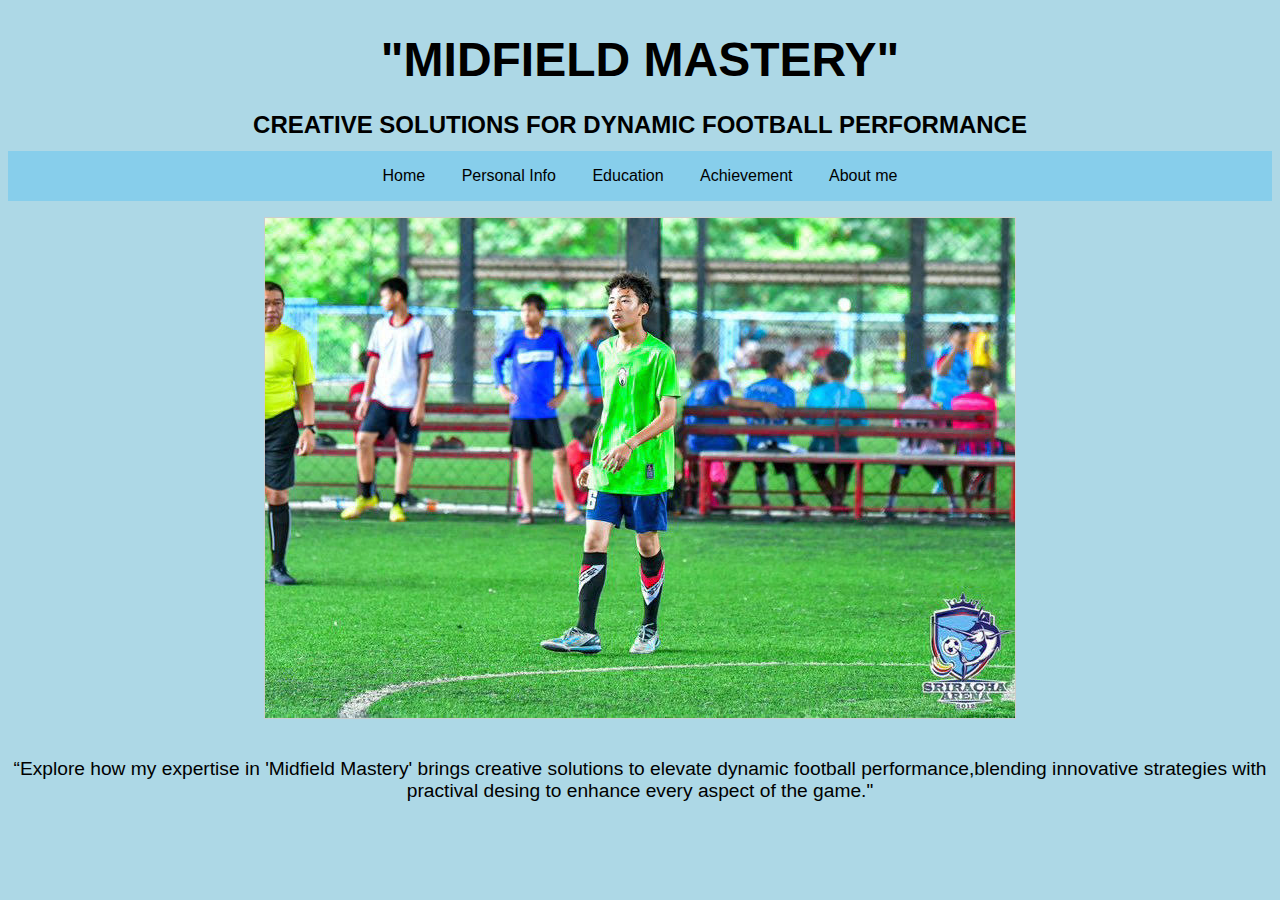
<file: index.html>
<!DOCTYPE html>
<html>
<head>
<title>"MIDFIELD MASTERY"</title>
<style>
body {
  background-color: lightblue;
  font-family: Arial, sans-serif;
  text-align: center;
}
h1 {
  font-size: 3em;
  margin-bottom: 0.5em;
}
h2 {
  font-size: 1.5em;
  margin-bottom: 0.5em;
}
p {
  font-size: 1.2em;
  margin-bottom: 1em;
}
nav {
  background-color: skyblue;
  padding: 1em;
  margin-bottom: 1em;
  max-width: 2000p;
}
ul {
  list-style: none;
  padding: 0;
  margin: 0;
  display: inline-block;
}
li {
  display: inline-block;
  margin: 0 1em;
}
a {
  text-decoration: none;
  color: black;
}
img {
  max-width: 100%;
  height: auto;
  border: 1px solid #ccc;
  margin-bottom: 1em;
}
</style>
</head>
<body>
<h1>"MIDFIELD MASTERY"</h1>
<h2>CREATIVE SOLUTIONS FOR DYNAMIC FOOTBALL PERFORMANCE</h2>

<nav>
  <ul>
    <li><a href="index.html">Home</a></li>
    <li><a href="personal Info.html">Personal Info</a></li>
    <li><a href="education.html">Education</a></li>
    <li><a href="achievement.html">Achievement</a></li>
    <li><a href="about.html">About me</a></li>
  </ul>
</nav>

<img src="m321801.jpg" alt="Football Player">

<p>“Explore how my expertise in 'Midfield Mastery' brings creative solutions to elevate dynamic football performance,blending innovative strategies with practival desing to enhance every aspect of the game."
</p>

</body>
</html>
</file>
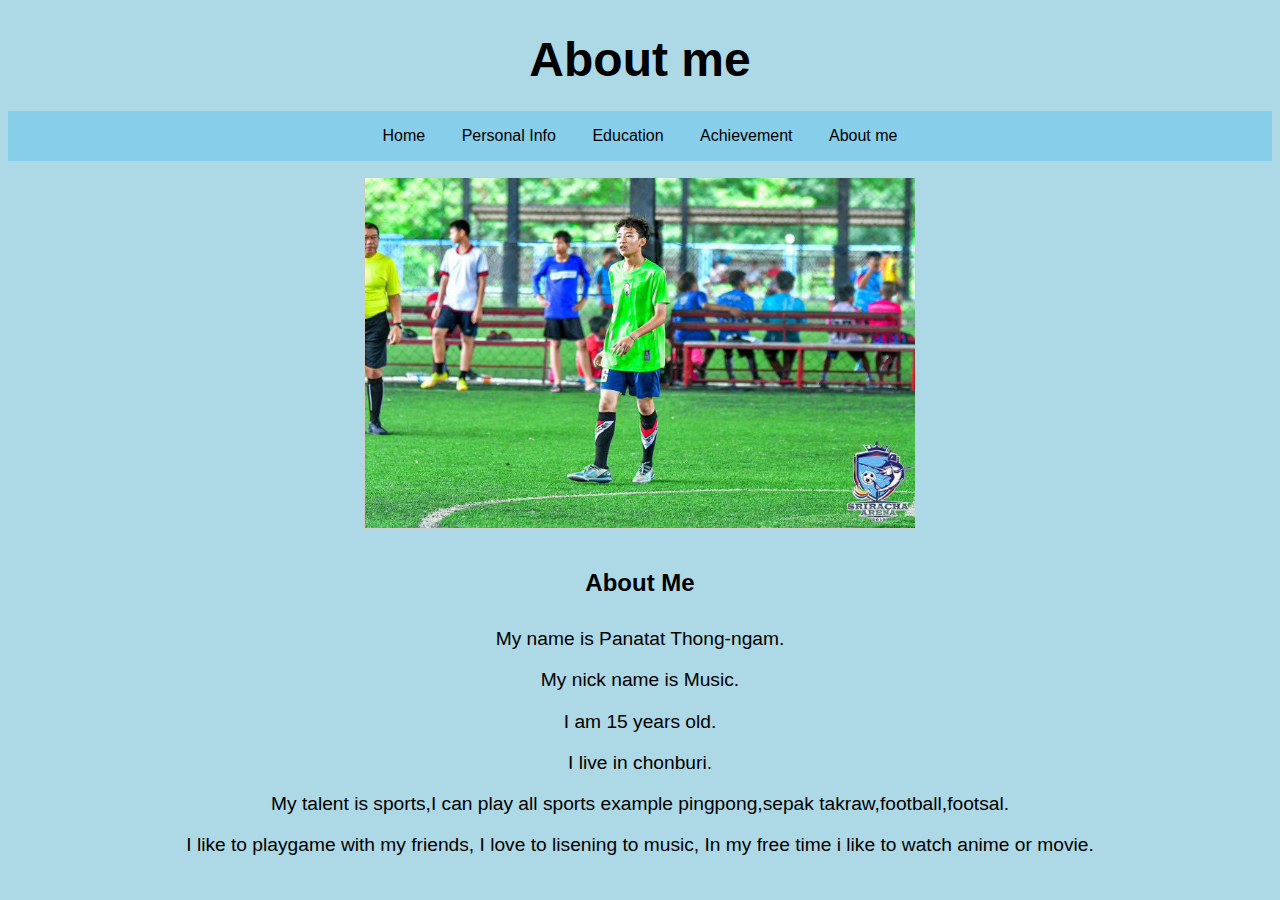
<file: about.html>
<!DOCTYPE html>
<html lang="en">
<head>
    <meta charset="UTF-8">
    <meta name="viewport" content="width=device-width, initial-scale=1.0">
    <title>MIDFIELD MASTERY</title>
    <link rel="stylesheet" href="about.css">
</head>
<body>
    <header>
        <h1>About me</h1>
        <nav>
            <ul>
                <li><a href="index.html">Home</a></li>
                <li><a href="personal Info.html">Personal Info</a></li>
                <li><a href="education.html">Education</a></li>
                <li><a href="achievement.html">Achievement</a></li>
                <li><a href="about.html">About me</a></li>
            </ul>
        </nav>
    </header>

    <main>
        <section class="profile">
    <img src="m321801.jpg" alt="Football player">
    <div class="main-content-wrapper">
    <section id="personal-info">
    <h2>About Me</h2>
    <ul>
        <p>My name is Panatat Thong-ngam.</p>
        <p>My nick name is Music.</p>
        <p>I am 15 years old.</p>
        <p>I live in chonburi.</p>
        <p>My talent is sports,I can play all sports example pingpong,sepak takraw,football,footsal.</p>
        <p>I like to playgame with my friends, I love to lisening to music, In my free time i like to watch anime or movie.</p> 
        <p></p>
        </section>
    </div>
        </section>
    </main>
</body>
</html>
</file>
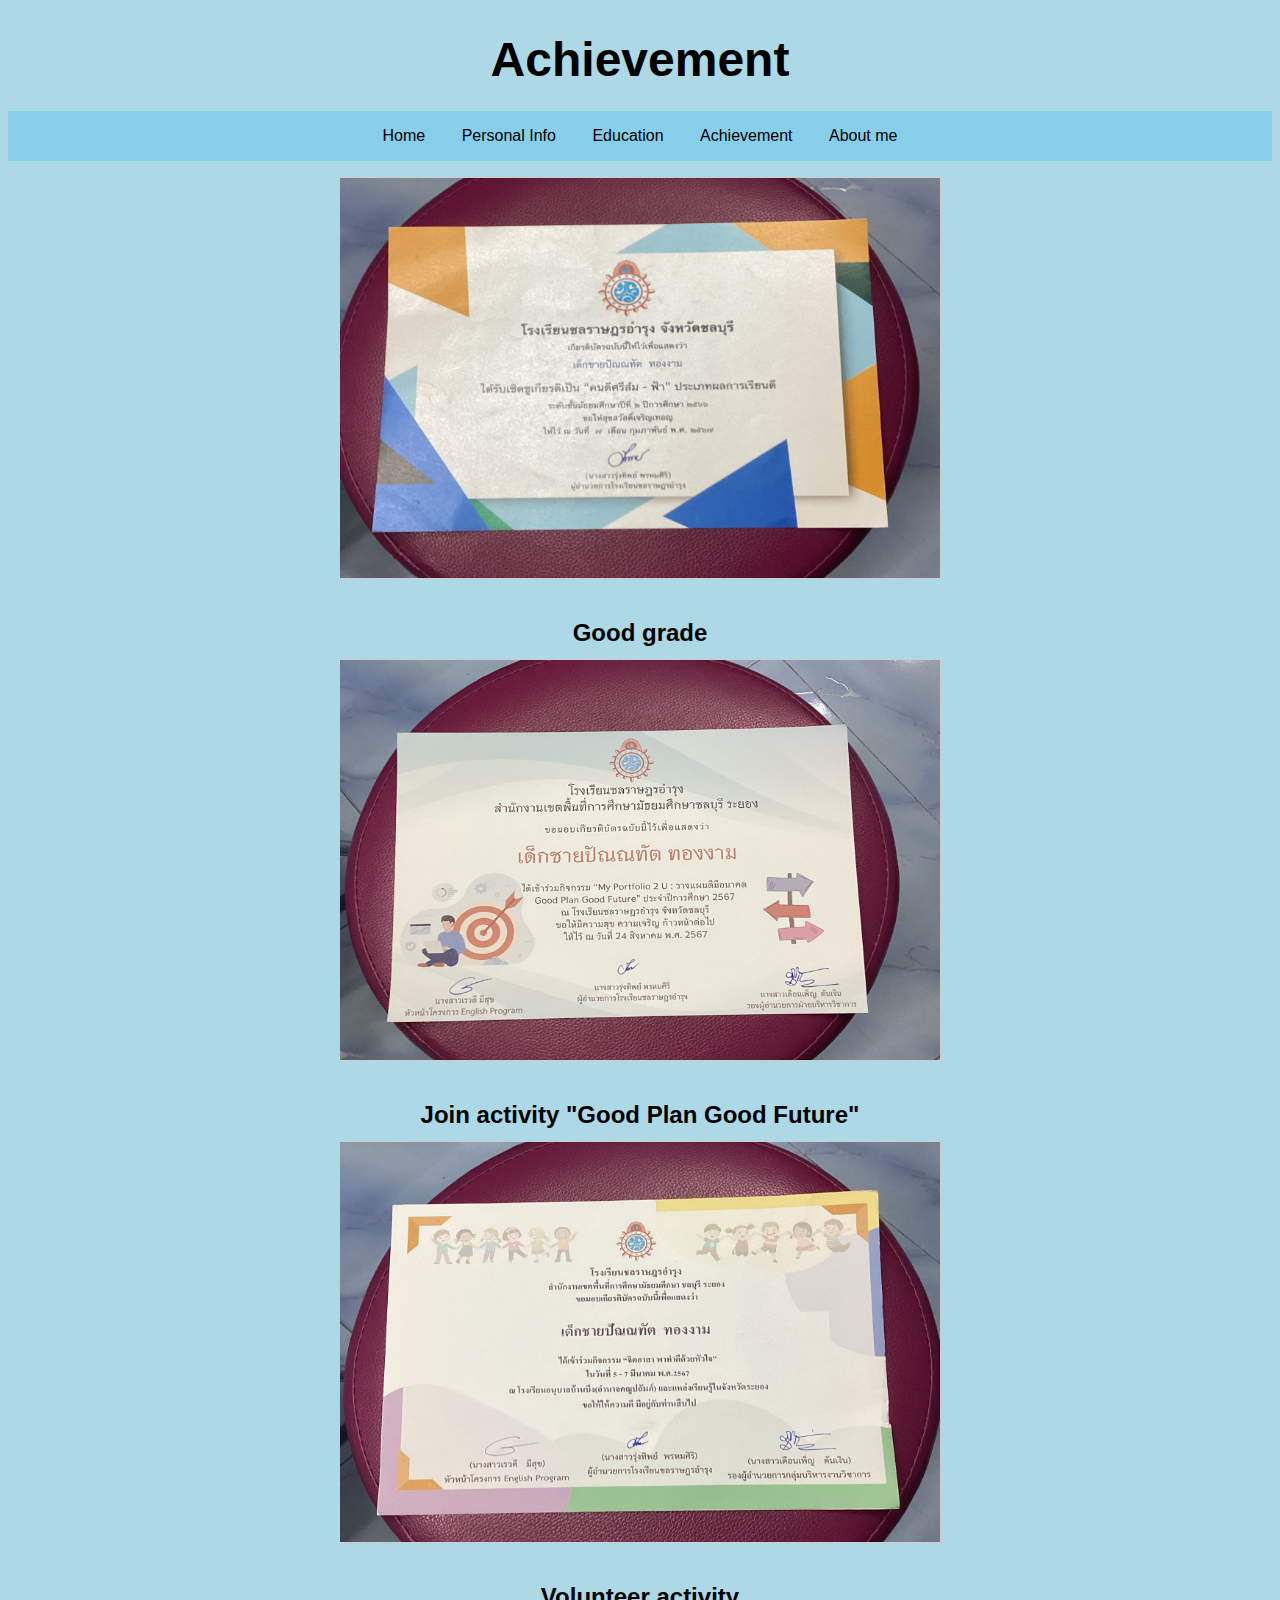
<file: achievement.html>
<!DOCTYPE html>
<html lang="en">
<head>
    <meta charset="UTF-8">
    <meta name="viewport" content="width=device-width, initial-scale=1.0">
    <title>MIDFIELD MASTERY</title>
    <link rel="stylesheet" href="achievement.css">
</head>
<body>
    <header>
        <h1>Achievement</h1>
        <nav>
            <ul>
                <li><a href="index.html">Home</a></li>
                <li><a href="personal Info.html">Personal Info</a></li>
                <li><a href="education.html">Education</a></li>
                <li><a href="achievement.html">Achievement</a></li>
                <li><a href="about.html">About me</a></li>
            </ul>
        </nav>
    </header>

    <main>
        <section class="profile">
    <img src="M3218Aw1.JPG" alt="Award">
    <h2>Good grade</h2>
    <img src="M3218Aw2.JPG" alt="Award">
    <h2>Join activity "Good Plan Good Future"</h2>
    <img src="M3218Aw3.JPG" alt="Award">
    <h2>Volunteer activity</h2>
    <div class="main-content-wrapper">
    </main>
</body>
</html>
</file>
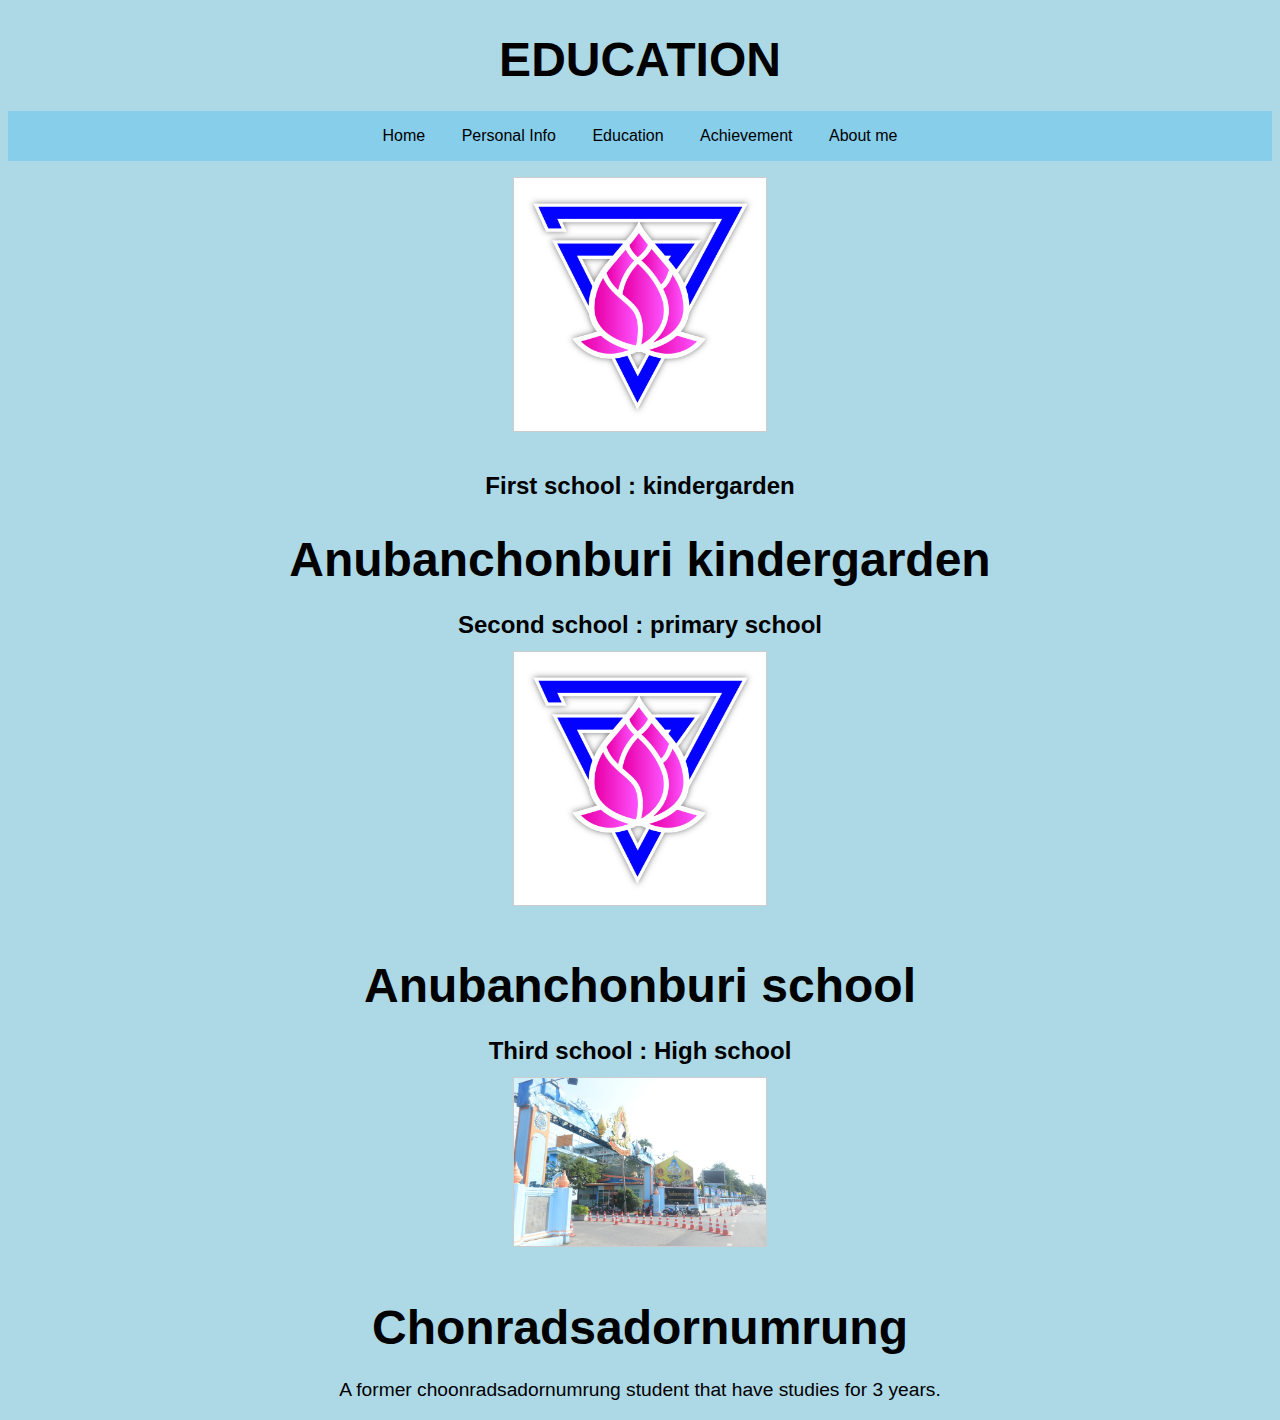
<file: education.html>
<!DOCTYPE html>
<html lang="en">
<head>
    <meta charset="UTF-8">
    <meta name="viewport" content="width=device-width, initial-scale=1.0">
    <title>MIDFIELD MASTERY</title>
    <link rel="stylesheet" href="education.css">
</head>
<body>
    <header>
        <h1>EDUCATION</h1>
        <nav>
            <ul>
                <li><a href="index.html">Home</a></li>
                <li><a href="personal Info.html">Personal Info</a></li>
                <li><a href="education.html">Education</a></li>
                <li><a href="achievement.html">Achievement</a></li>
                <li><a href="about.html">About me</a></li>
            </ul>
        </nav>
    </header>

    <main>
        <section class="profile">
            <img src="m321803.jpg" alt="school">
            <h2>First school : kindergarden</h2>
            <h1>Anubanchonburi kindergarden</h1>
            <h2>Second school :  primary school</h2>
            <img src="m321803.jpg">
            <h1>Anubanchonburi school</h1>
            <h2>Third school : High school</h2>
            <img src="m321802.jpg">
            <h1>Chonradsadornumrung</h1>
        </section>

        <section class="about">
            <p>A former choonradsadornumrung student that have studies for 3 years.</p>
        </section>
    </main>
</body>
</html>
</file>
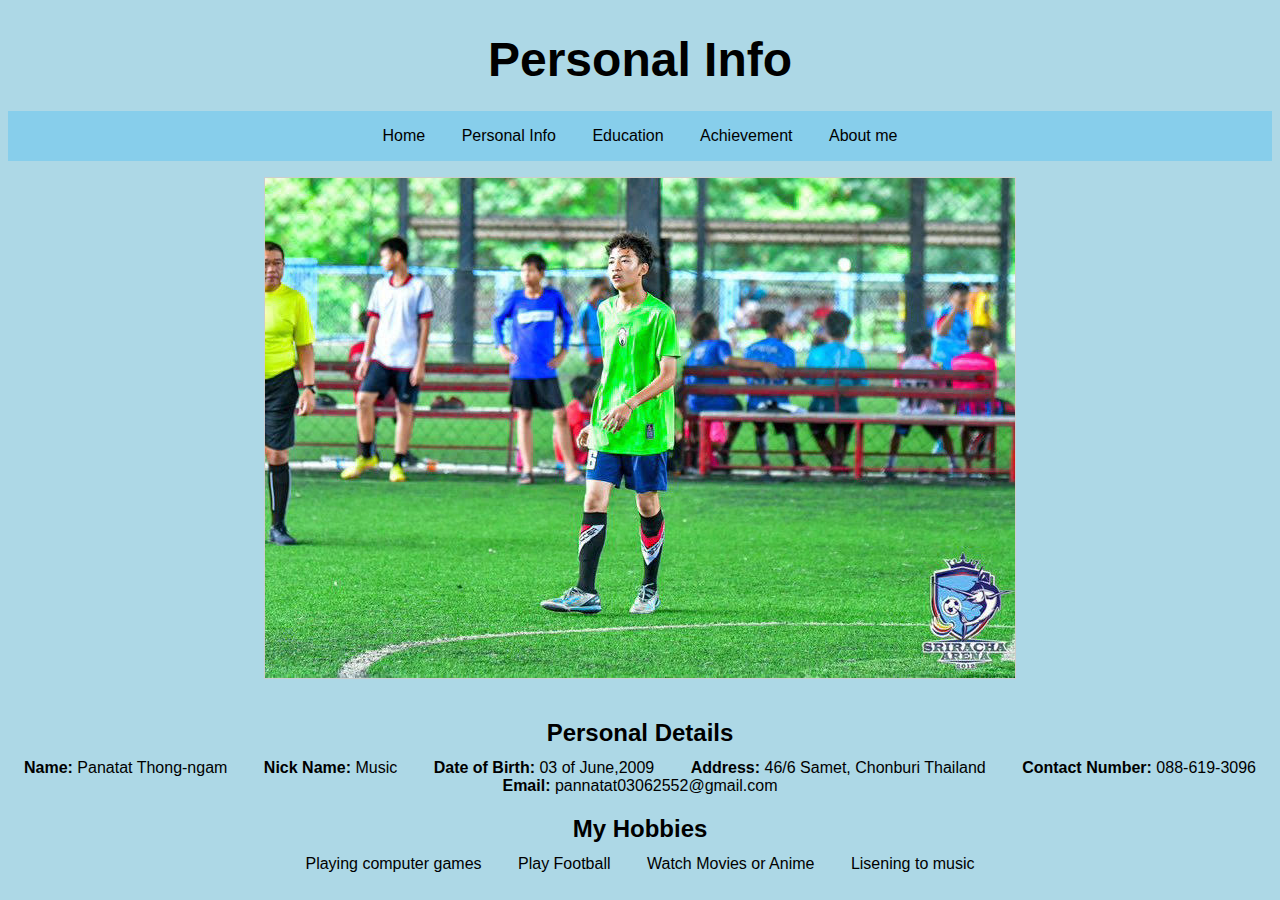
<file: personal Info.html>
<!DOCTYPE html>
<html lang="en">
<head>
    <meta charset="UTF-8">
    <meta name="viewport" content="width=device-width, initial-scale=1.0">
    <title>MIDFIELD MASTERY</title>
    <link rel="stylesheet" href="personal.css">
</head>
<body>
    <header>
        <h1>Personal Info</h1>
        <nav>
            <ul>
                <li><a href="index.html">Home</a></li>
                <li><a href="personal Info.html">Personal Info</a></li>
                <li><a href="education.html">Education</a></li>
                <li><a href="achievement.html">Achievement</a></li>
                <li><a href="about.html">About me</a></li>
            </ul>
        </nav>
    </header>

    <main>
        <section class="profile">
    <img src="m321801.jpg" alt="Football player">
    <div class="main-content-wrapper">
    <section id="personal-info">
    <h2>Personal Details</h2>
    <ul>
        <li><strong>Name:</strong> Panatat Thong-ngam</li>
        <li><strong>Nick Name:</strong> Music</li>
        <li><strong>Date of Birth:</strong> 03 of June,2009</li>
        <li><strong>Address:</strong> 46/6 Samet, Chonburi Thailand</li>
        <li><strong>Contact Number:</strong> 088-619-3096</li>
        <li><strong>Email:</strong> pannatat03062552@gmail.com</li>
    </ul>
        </section>
        <section id="hobbies">
        <h2>My Hobbies</h2>
        <ul>
        <li>Playing computer games</li>
        <li>Play Football</li>
        <li>Watch Movies or Anime</li>
        <li>Lisening to music</li>
    </ul>
        </section>
    </div>
        </section>
    </main>
</body>
</html>
</file>
<file: about.css>
body {
    background-color: lightblue;
    font-family: Arial, sans-serif;
    text-align: center;
  }
  h1 {
    font-size: 3em;
    margin-bottom: 0.5em;
  }
  h2 {
    font-size: 1.5em;
    margin-bottom: 0.5em;
  }
  p {
    font-size: 1.2em;
    margin-bottom: 1em;
  }
  nav {
    background-color: skyblue;
    padding: 1em;
    margin-bottom: 1em;
    max-width: 2000p;
  }
  ul {
    list-style: none;
    padding: 0;
    margin: 0;
    display: inline-block;
  }
  li {
    display: inline-block;
    margin: 0 1em;
  }
  a {
    text-decoration: none;
    color: black;
  }
  img {
    max-width: 100%;
    height: auto;
    border: 1px solid #ccc;
    margin-bottom: 1em;
  }
  .profile img {
      width: 550px;
      height: 350px;
  }
</file>
<file: achievement.css>
body {
    background-color: lightblue;
    font-family: Arial, sans-serif;
    text-align: center;
  }
  h1 {
    font-size: 3em;
    margin-bottom: 0.5em;
  }
  h2 {
    font-size: 1.5em;
    margin-bottom: 0.5em;
  }
  p {
    font-size: 1.2em;
    margin-bottom: 1em;
  }
  nav {
    background-color: skyblue;
    padding: 1em;
    margin-bottom: 1em;
    max-width: 2000p;
  }
  ul {
    list-style: none;
    padding: 0;
    margin: 0;
    display: inline-block;
  }
  li {
    display: inline-block;
    margin: 0 1em;
  }
  a {
    text-decoration: none;
    color: black;
  }
  img {
    max-width: 100%;
    height: auto;
    border: 1px solid #ccc;
    margin-bottom: 1em;
  }
  .profile img {
      width: 600px;
      height: 400px;
  }
</file>
<file: education.css>
body {
    background-color: lightblue;
    font-family: Arial, sans-serif;
    text-align: center;
  }
  h1 {
    font-size: 3em;
    margin-bottom: 0.5em;
  }
  h2 {
    font-size: 1.5em;
    margin-bottom: 0.5em;
  }
  p {
    font-size: 1.2em;
    margin-bottom: 1em;
  }
  nav {
    background-color: skyblue;
    padding: 1em;
    margin-bottom: 1em;
    max-width: 2000p;
  }
  ul {
    list-style: none;
    padding: 0;
    margin: 0;
    display: inline-block;
  }
  li {
    display: inline-block;
    margin: 0 1em;
  }
  a {
    text-decoration: none;
    color: black;
  }
  img {
    max-width: 20%;
    height: auto;
    border: 1px solid #ccc;
    margin-bottom: 1em;
  }
</file>
<file: personal.css>
body {
    background-color: lightblue;
    font-family: Arial, sans-serif;
    text-align: center;
  }
  h1 {
    font-size: 3em;
    margin-bottom: 0.5em;
  }
  h2 {
    font-size: 1.5em;
    margin-bottom: 0.5em;
  }
  p {
    font-size: 1.2em;
    margin-bottom: 1em;
  }
  nav {
    background-color: skyblue;
    padding: 1em;
    margin-bottom: 1em;
    max-width: 2000p;
  }
  ul {
    list-style: none;
    padding: 0;
    margin: 0;
    display: inline-block;
  }
  li {
    display: inline-block;
    margin: 0 1em;
  }
  a {
    text-decoration: none;
    color: black;
  }
  img {
    max-width: 100%;
    height: auto;
    border: 1px solid #ccc;
    margin-bottom: 1em;
  }
</file>
